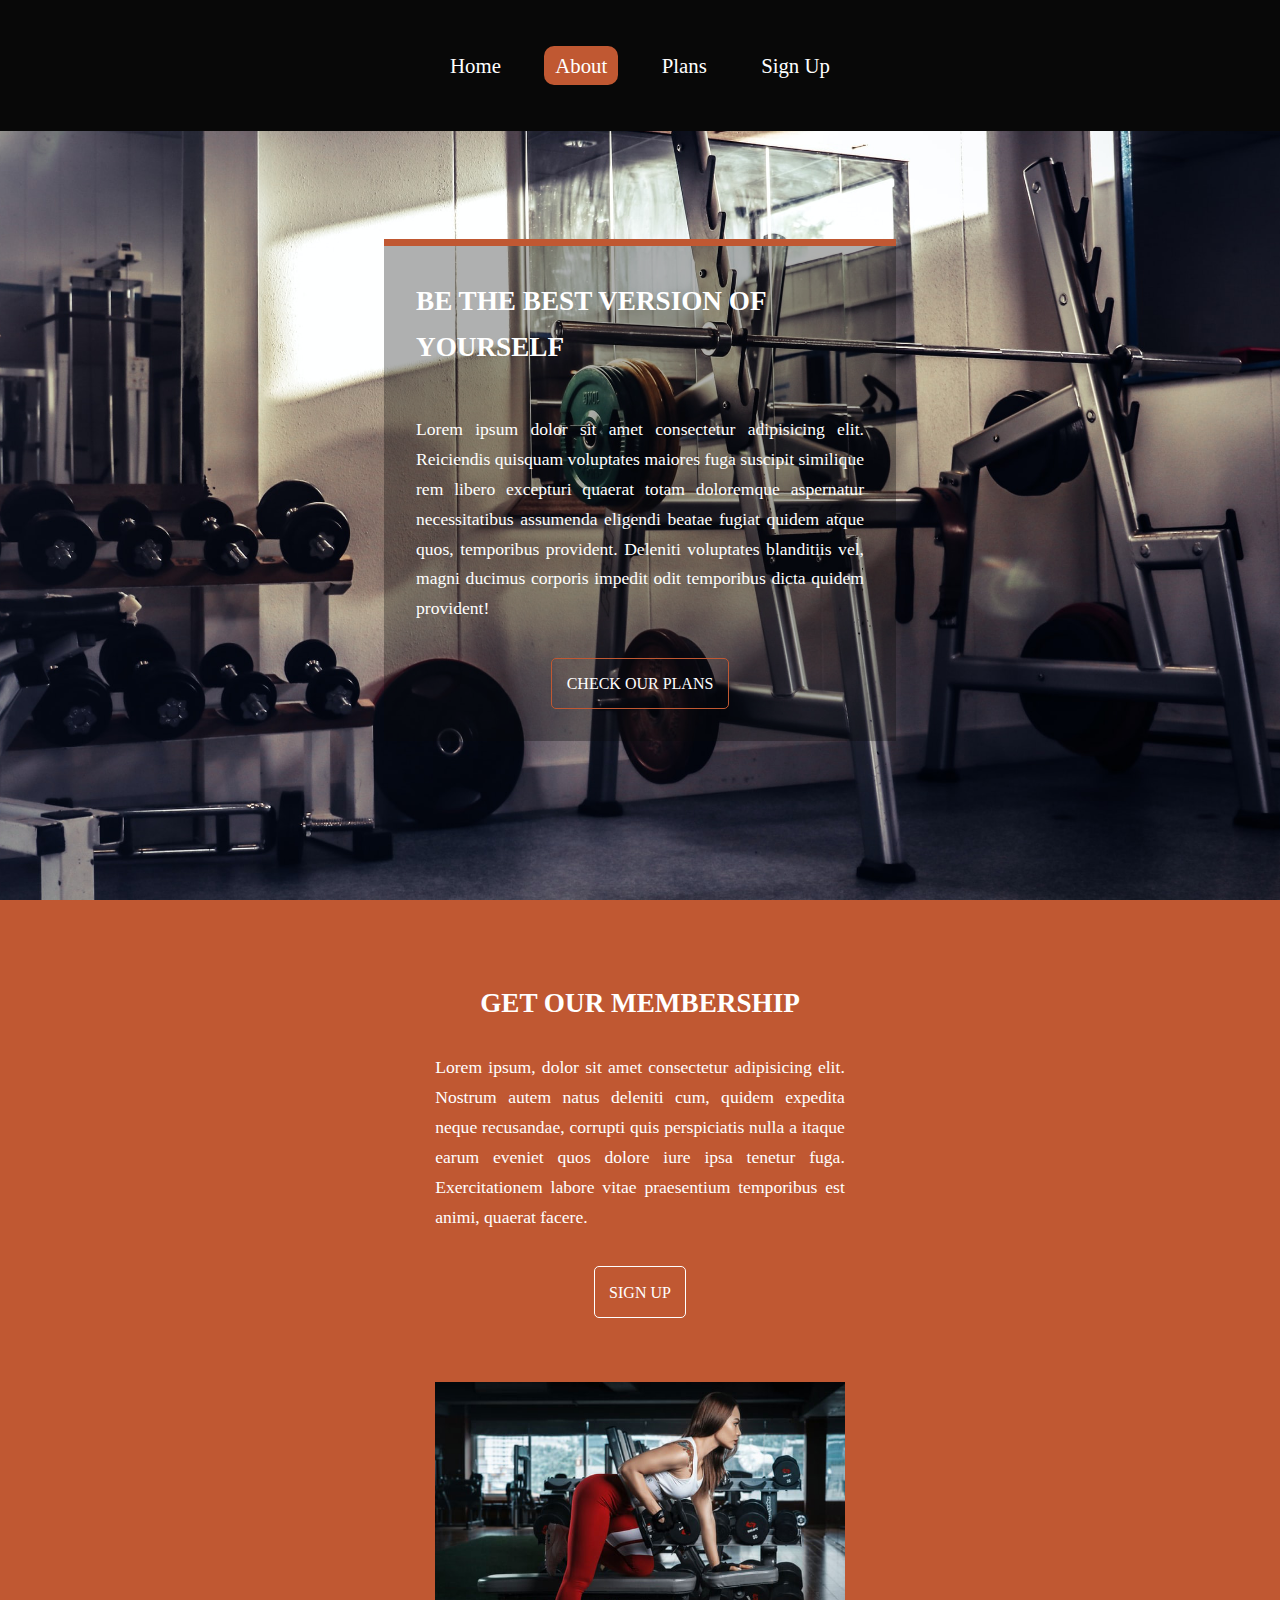
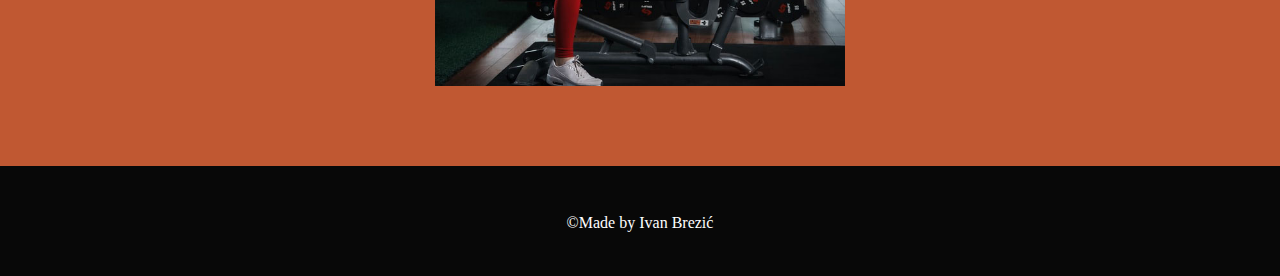
<file: about.html>
<!DOCTYPE html>
<html lang="en">

<head>
    <meta charset="UTF-8">
    <meta name="viewport" content="width=device-width, initial-scale=1.0">
    <link rel="stylesheet" href="css/normalize.css">
    <link rel="stylesheet" href="css/style.css">
    <link rel="stylesheet" href="https://use.fontawesome.com/releases/v5.15.1/css/all.css"
        integrity="sha384-vp86vTRFVJgpjF9jiIGPEEqYqlDwgyBgEF109VFjmqGmIY/Y4HV4d3Gp2irVfcrp" crossorigin="anonymous">
    <title>GymHi</title>
</head>

<body>
    <!--Navigation-->
    <nav class="nav">
        <ul class="nav-links">
            <li><a href="index.html">Home</a></li>
            <li><a class="active" href="about.html">About</a></li>
            <li><a href="plans.html">Plans</a></li>
            <li><a href="signup.html">Sign Up</a></li>
        </ul>
    </nav>

    <main>
        <!--section about-->
        <section id="section-about-1">
            <div class="container">
                <div class="box-1">
                    <h3>BE THE BEST VERSION OF YOURSELF</h3>
                    <p>Lorem ipsum dolor sit amet consectetur adipisicing elit. Reiciendis quisquam voluptates maiores
                        fuga
                        suscipit similique rem libero excepturi quaerat totam doloremque aspernatur necessitatibus
                        assumenda
                        eligendi beatae fugiat quidem atque quos, temporibus provident. Deleniti voluptates blanditiis
                        vel,
                        magni ducimus corporis impedit odit temporibus dicta quidem provident!
                    </p>
                    <a href="plans.html" class="btn-2">CHECK OUR PLANS</a>
                </div>

            </div>

        </section>

        <section id="section-about-2">
            <div class="container">
                <div class="section-about-2-flex">
                    <div class="about-2-text">
                        <h3>GET OUR MEMBERSHIP</h3>
                        <p>Lorem ipsum, dolor sit amet consectetur adipisicing elit. Nostrum autem natus deleniti cum,
                            quidem expedita neque recusandae, corrupti quis perspiciatis nulla a itaque earum eveniet
                            quos
                            dolore iure ipsa tenetur fuga. Exercitationem labore vitae praesentium temporibus est animi,
                            quaerat facere.
                        </p>
                        <a href="signup.html" class="btn-3" target="_blank">SIGN UP</a>
                    </div>
                    <div class="about-2-img">
                        <img src="img/gym3.jpg" alt="This is a image of gym">
                    </div>
                </div>

            </div>

        </section>
    </main>

    <!--Footer-->
    <footer>
        <div class="footer-links">
            <i class="fab fa-facebook-square fa-2x"></i>
            <i class="fab fa-instagram fa-2x"></i>
            <i class="far fa-envelope fa-2x"></i>
        </div>
        <div class="footer-copy">&copy;Made by Ivan Brezić</div>
    </footer>

</body>

</html>
</file>
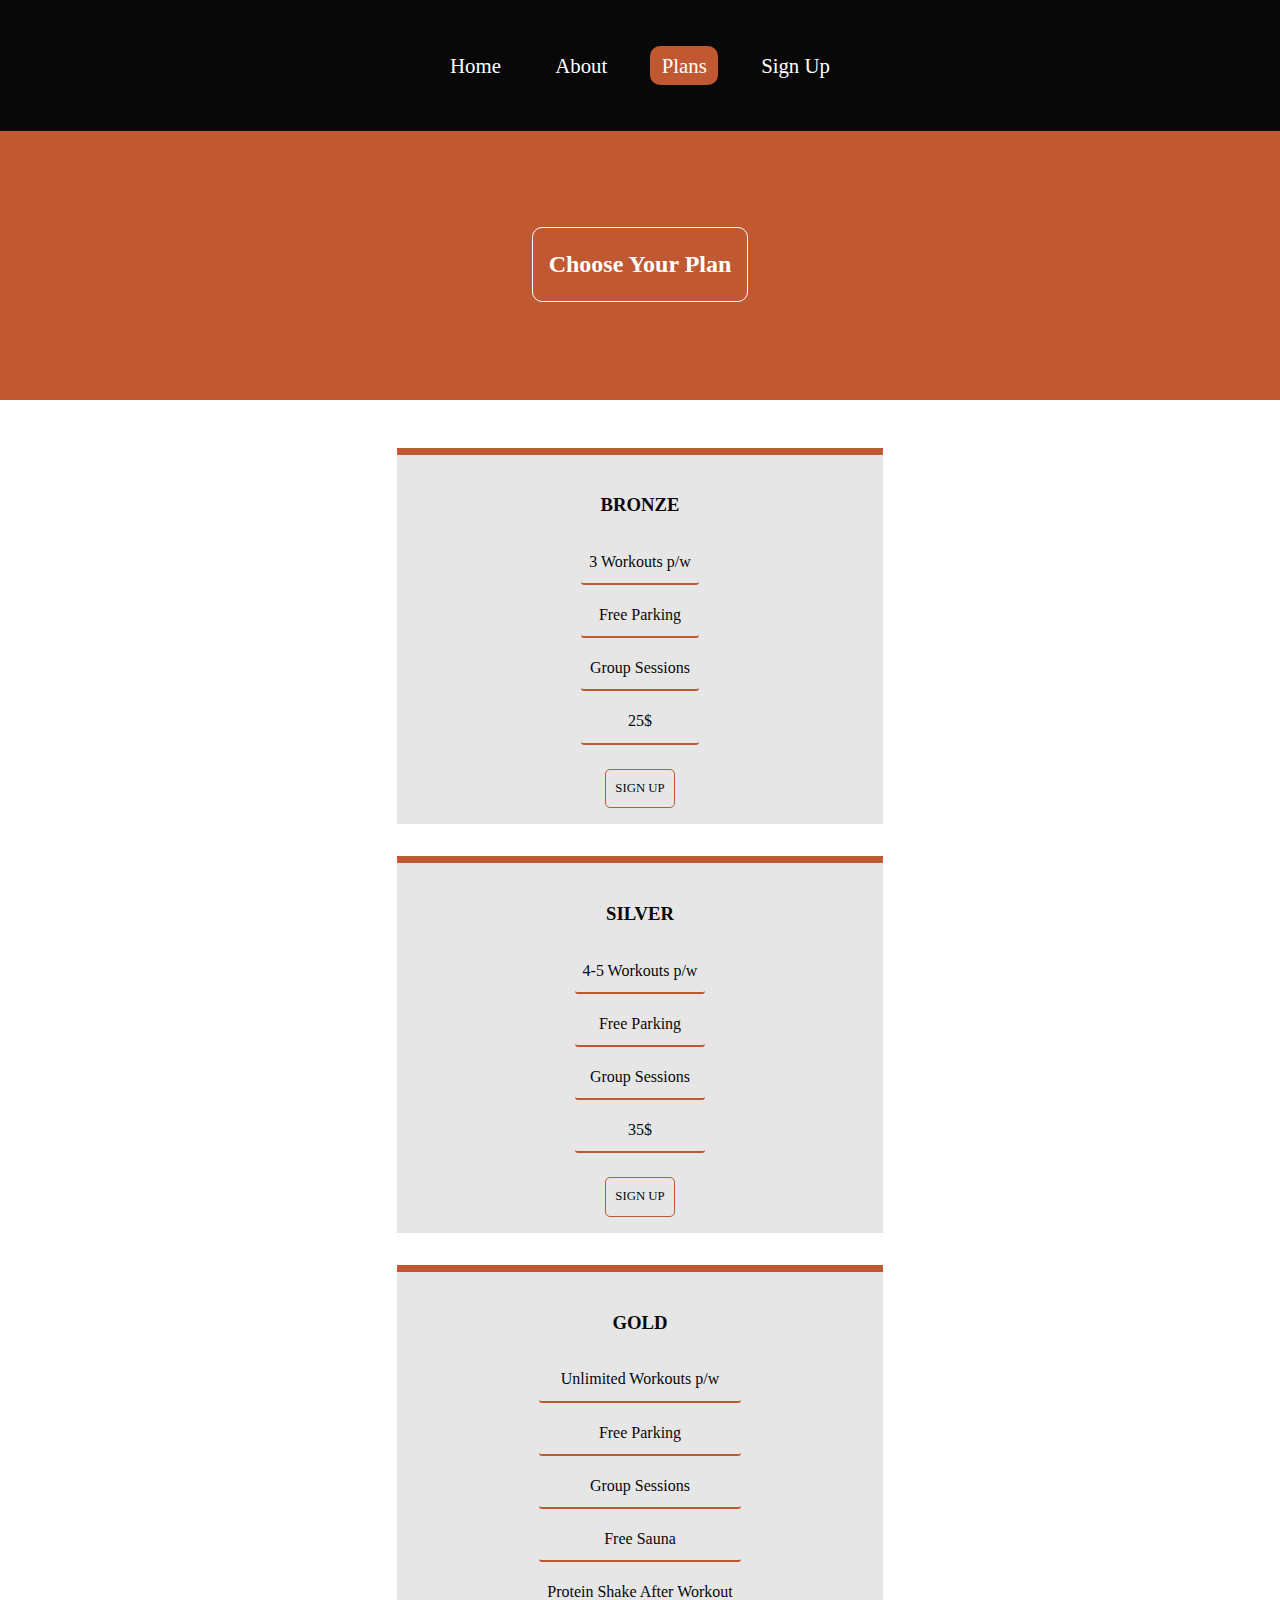
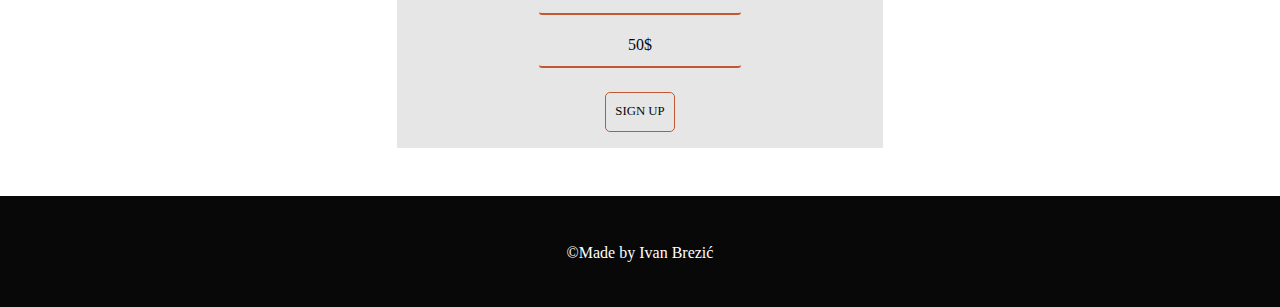
<file: plans.html>
<!DOCTYPE html>
<html lang="en">

<head>
    <meta charset="UTF-8">
    <meta name="viewport" content="width=device-width, initial-scale=1.0">
    <link rel="stylesheet" href="css/normalize.css">
    <link rel="stylesheet" href="css/style.css">
    <link rel="stylesheet" href="https://use.fontawesome.com/releases/v5.15.1/css/all.css"
        integrity="sha384-vp86vTRFVJgpjF9jiIGPEEqYqlDwgyBgEF109VFjmqGmIY/Y4HV4d3Gp2irVfcrp" crossorigin="anonymous">
    <title>GymHi</title>
</head>

<body>
    <!--Navigation-->
    <nav class="nav">
        <ul class="nav-links">
            <li><a href="index.html">Home</a></li>
            <li><a href="about.html">About</a></li>
            <li><a class="active" href="plans.html">Plans</a></li>
            <li><a href="signup.html">Sign Up</a></li>
        </ul>
    </nav>

    <main>
        <!--section-showcase-->
        <section id="showcase">
            <div class="container">
                <h2><i class="fas fa-dumbbell"></i> Choose Your Plan <i class="fas fa-dumbbell"></i></h2>
            </div>
        </section>

        <!--section-plans-->
        <section id="plans">
            <div class="container">
                <div class="box-2">
                    <h3>BRONZE <i class="fas fa-dumbbell"></i></h3>
                    <ul>
                        <li>3 Workouts p/w</li>
                        <li>Free Parking</li>
                        <li>Group Sessions</li>
                        <li>25$</li>
                    </ul>
                    <a href="signup.html" class="btn-2">SIGN UP</a>
                </div>
                <div class="box-2">
                    <h3>SILVER <i class="fas fa-dumbbell"></i></h3>
                    <ul>
                        <li>4-5 Workouts p/w</li>
                        <li>Free Parking</li>
                        <li>Group Sessions</li>
                        <li>35$</li>
                    </ul>
                    <a href="signup.html" class="btn-2">SIGN UP</a>
                </div>
                <div class="box-2">
                    <h3>GOLD <i class="fas fa-dumbbell"></i></h3>
                    <ul>
                        <li>Unlimited Workouts p/w</li>
                        <li>Free Parking</li>
                        <li>Group Sessions</li>
                        <li>Free Sauna</li>
                        <li>Protein Shake After Workout</li>
                        <li>50$</li>
                    </ul>
                    <a href="signup.html" class="btn-2">SIGN UP</a>
                </div>
            </div>
        </section>

    </main>

    <!--Footer-->
    <footer>
        <div class="footer-links">
            <i class="fab fa-facebook-square fa-2x"></i>
            <i class="fab fa-instagram fa-2x"></i>
            <i class="far fa-envelope fa-2x"></i>
        </div>
        <div class="footer-copy">&copy;Made by Ivan Brezić</div>
    </footer>

</body>

</html>
</file>
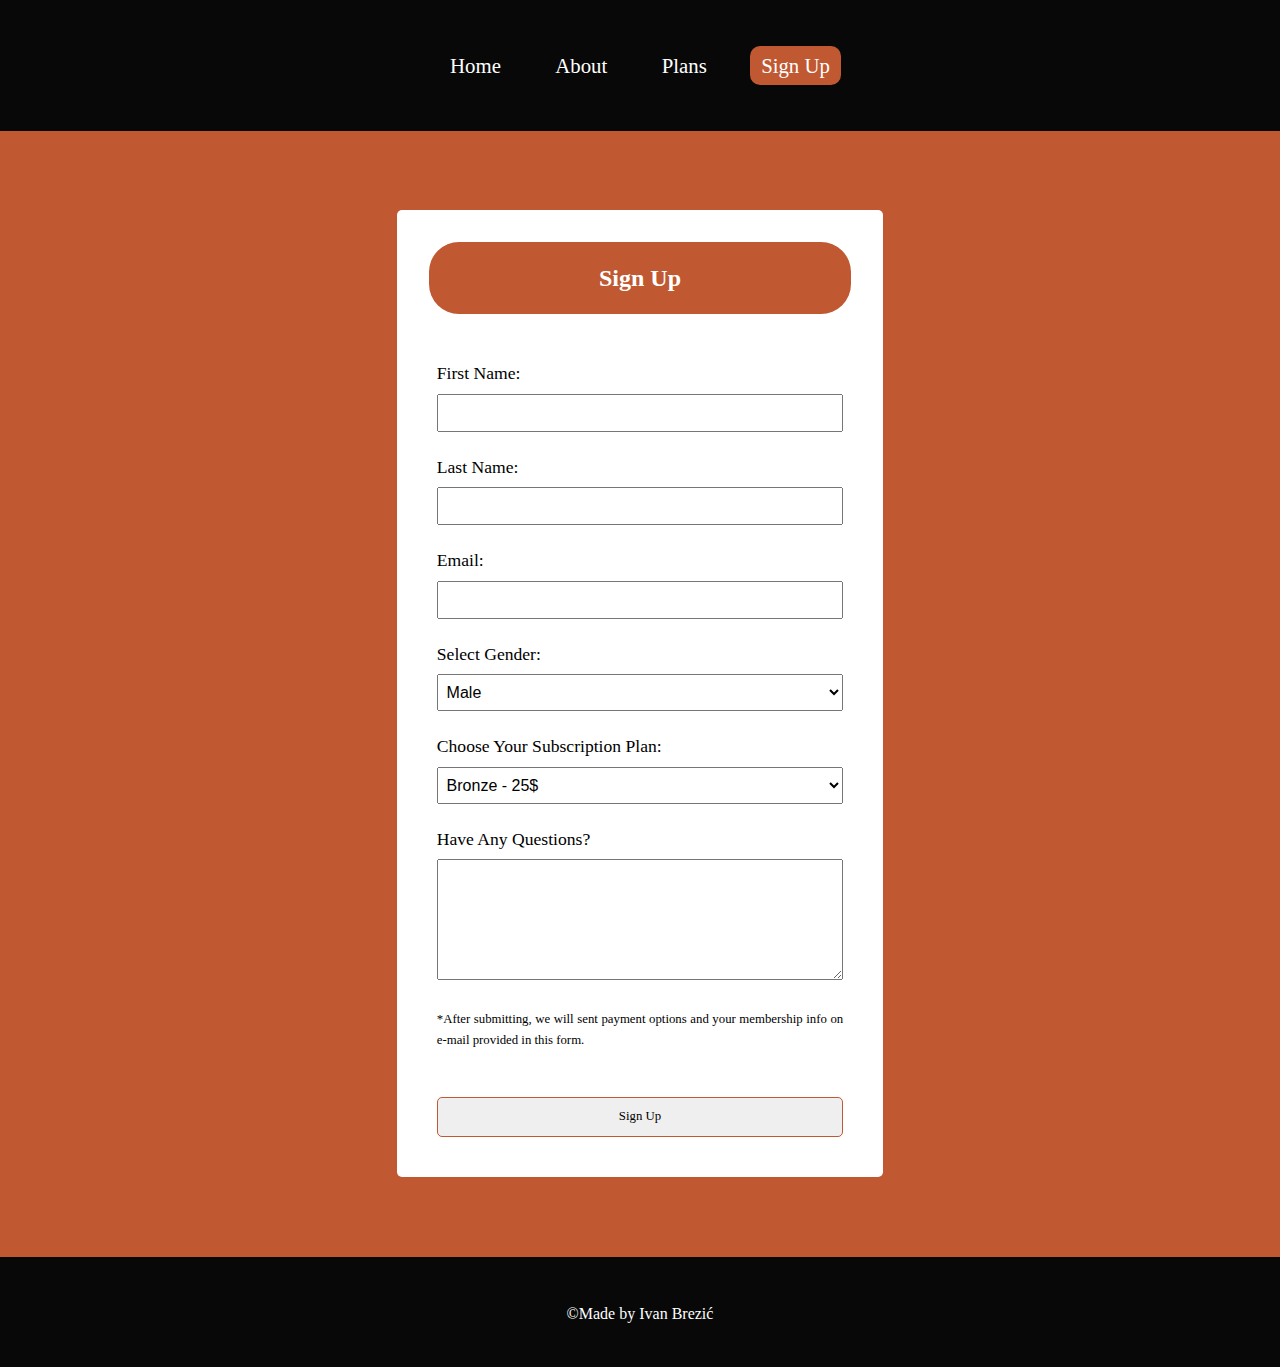
<file: signup.html>
<!DOCTYPE html>
<html lang="en">

<head>
    <meta charset="UTF-8">
    <meta name="viewport" content="width=device-width, initial-scale=1.0">
    <link rel="stylesheet" href="css/normalize.css">
    <link rel="stylesheet" href="css/style.css">
    <link rel="stylesheet" href="https://use.fontawesome.com/releases/v5.15.1/css/all.css"
        integrity="sha384-vp86vTRFVJgpjF9jiIGPEEqYqlDwgyBgEF109VFjmqGmIY/Y4HV4d3Gp2irVfcrp" crossorigin="anonymous">
    <title>GymHi</title>
</head>

<body>
    <!--Navigation-->
    <nav class="nav">
        <ul class="nav-links">
            <li><a href="index.html">Home</a></li>
            <li><a href="about.html">About</a></li>
            <li><a href="plans.html">Plans</a></li>
            <li><a class="active" href="signup.html">Sign Up</a></li>
        </ul>
    </nav>

    <!--section-form-->
    <main>
        <section id="section-form">
            <div class="container">
                <form action="signup.html" method="post">
                    <div class="form-wrap">
                        <div class="form-heading">
                            <h2>Sign Up</h2>
                        </div>
                        <!--User first and last name-->
                        <div class="form-group">
                            <label for="user_name">First Name:</label>
                            <input type="text" id="user_name" name="user_first_name">
                        </div>
                        <div class="form-group">
                            <label for="last_name">Last Name:</label>
                            <input type="text" id="last_name" name="user_last_name">
                        </div>
                        <!--email-->
                        <div class="form-group">
                            <label for="user_mail">Email:</label>
                            <input type="text" id="user_mail" name="user_mail">
                        </div>
                        <!--Gender-->
                        <div class="form-group">
                            <label for="gender">Select Gender:</label>
                            <select id="gender" name="user_gender">
                                <option value="male">Male</option>
                                <option value="female">Female</option>
                                <option value="other">Other</option>
                            </select>
                        </div>
                        <!--Subscription plan-->
                        <div class="form-group">
                            <label for="user_subscription">Choose Your Subscription Plan:</label>
                            <select name="user_subscription" id="user_subscription">
                                <option value="bronze">Bronze - 25$</option>
                                <option value="silver">Silver - 35$</option>
                                <option value="gold">Gold - 50$</option>
                            </select>
                        </div>
                        <!--textarea-->
                        <div class="form-group">
                            <label for="comment">Have Any Questions?</label>
                            <textarea name="user_comment" id="comment" cols="15" rows="4"></textarea>
                        </div>
                        <div class="form-group">
                            <p class="form-paragraph">*After submitting, we will sent payment options and your
                                membership info on e-mail
                                provided in this form.</p>
                        </div>
                        <!--button-->
                        <div class="form-group">
                            <button type="submit" class="btn-2">Sign Up</button>
                        </div>
                    </div>
                </form>
            </div>
        </section>
    </main>

    <!--Footer-->
    <footer>
        <div class="footer-links">
            <i class="fab fa-facebook-square fa-2x"></i>
            <i class="fab fa-instagram fa-2x"></i>
            <i class="far fa-envelope fa-2x"></i>
        </div>
        <div class="footer-copy">&copy;Made by Ivan Brezić</div>
    </footer>

</body>

</html>
</file>
<file: css/style.css>
* {
    box-sizing: border-box;
}

body{
    font-family: Cambria, Cochin, Georgia, Times, 'Times New Roman', serif;
    line-height: 1.7;
}

a {
    text-decoration: none;
    color: #fff;
}

img {
    max-width: 100%;
}

p {
    text-align: justify;
}

.container {
    max-width: 90%;
    margin: 0 auto;
}

/*active link on navigation*/
.active {
    background: #c05832;
    border-radius: 10px;
}  


/*INDEX.HTML*/

/*Header*/

#main-header {
    height: 100vh;
    background: url(../img/gym.jpg) no-repeat center /cover;
    opacity: .85;
}


/*navigation bar*/
.nav-links,
.showcase {
    display: flex;
    flex-direction: column;
    justify-content: center;
    align-items: center;
}

.nav-links {
    padding-top: 2rem;
}

.nav-links li {
    margin: .5rem;
}

.nav-links li a {
    font-size: 1rem;
    padding: .4rem .6rem;
}

/*Showcase*/

.showcase {
    margin-top: 4rem;
}

h1 {
    font-size: 3.5rem;
    margin-bottom: 1rem;
    color: #080808;
}

.main-heading {
    color: #c05832;
}

.showcase h3 {
    font-size: 1.2rem;
    color: #080808;
    margin-bottom: 1.5rem;
}

.btn {
    background: #c05832;
    font-size: .8rem;
    padding: .4rem .6rem;
    border-radius: 10px;
}

/*Footer*/
footer {
    padding: 1rem;
    text-align: center;
    background: #080808;
    color: #fff;
}

.footer-links i {
    margin: .5rem 1rem 1.5rem .5rem;
    color: #c05832;
}

.footer-copy {
    margin-bottom: 1.5rem;
    font-size: 1rem;
}


/*Media queries*/

@media only screen and (min-width: 680px) {

    /*navigation bar*/
    .nav-links {
        flex-direction: row;
}

    .nav-links li {
    margin: .7rem;
}

    .nav-links li a {
        font-size: 1.1rem;
        padding: .5rem .7rem;
    }

    /*Showcase*/

    .showcase {
        margin-top: 14rem;
}

h1 {
    font-size: 4rem;
    margin-bottom: 1rem;
}

.showcase h3 {
    font-size: 1.5rem;
    margin-bottom: 2rem;
}

.btn {
    font-size: .9rem;
    padding: .5rem .8rem;
    border-radius: 10px;
}
}


@media only screen and (min-width: 990px) {

    /*navigation bar*/

    .nav-links li {
     margin: 1rem;
}

    .nav-links li:hover {
        background: #c05832;
        padding: .3rem 0;
        border-radius: 10px;
    }

    .nav-links li a {
        font-size: 1.4rem;
    }

    /*Showcase*/

    .showcase {
        margin-top: 17rem;
}

h1 {
    font-size: 4.5rem;
    margin-bottom: 1rem;
}

.showcase h3 {
    font-size: 1.6rem;
    margin-bottom: 2.5rem;
}

.btn {
    font-size: 1rem;
    padding: .7rem .9rem;
}

.btn:hover {
    background: #702f17;
}
}

@media only screen and (min-width: 1600px) {

  
    /*Showcase*/

.showcase h3 {
    color: #080808;
}
}




/*ABOUT.HTML*/

/*Navigation bar*/

.nav {
    background: #080808;
}

.nav .nav-links {
    padding-bottom: 2rem;
}

/*Section about*/
#section-about-1 {
    background: url(../img/gym2.jpg) no-repeat center /cover;
    height: 90vh;
}

.box-1 h3 {
    margin-top: 0;
    font-size: 1.3rem;
}

.box-1,
#section-about-1 {
    display: flex;
    flex-direction: column;
    justify-content: center;
    align-items: center;
}

.box-1 {
    background: #08080852;
    color: #fff;
    border-top: 7px solid #c05832;
    padding: 2rem;
    margin-top: 5rem;
}

 .btn-2 {
    font-size: .8rem;
    padding: .5rem .6rem;
    border: 1.5px solid #c05832;
    border-radius: 5px;
    margin-top: 1rem;
}

/*Section about 2*/
#section-about-2 {
    background: #c05832;
    color: #fff;
    padding: 3rem;
}

.about-2-text h3 {
    margin-top: 0;
    font-size: 1.3rem;
}

.section-about-2-flex,
.about-2-text,
.about-2-img {
    display: flex;
    flex-direction: column;
    justify-content: center;
    align-items: center;
}

.section-about-2-flex {
    padding: 2rem;
}

.about-2-text {
    margin-bottom: 4rem;
}

.about-2-text p {
    margin-top: 0;
}

.about-2-text .btn-3 {
    font-size: .8rem;
    padding: .5rem .6rem;
    border: 1.5px solid #fff;
    border-radius: 5px;
    margin-top: 1rem;
}

/*Media queries for about.html*/

@media only screen and (min-width: 680px) {

    .container {
        max-width: 70%;
    }
}

/*Ipad pro*/
@media only screen and (min-width: 1020px) {
    .container {
        max-width: 50%;
    }

/*navigation*/
    .nav-links li a {
        font-size: 1.7rem;
    }

 /*Section about*/
    #section-about-1 {
        height: 80vh;
    }

.box-1 h3 {
    font-size: 2.5rem;
}

.box-1 p {
    font-size: 1.5rem;
}

.box-1 .btn-2 {
    font-size: 1.3rem;
    padding: .7rem .9rem;
}

/*Section about 2*/
.about-2-text h3 {
    font-size: 2.5rem;
}

.about-2-text p {
    font-size: 1.5rem;
}

.about-2-text .btn-3 {
    font-size: 1.3rem;
    padding: .7rem .9rem;
}
}

@media only screen and (min-width: 1060px) {
    
/*navigation*/
.nav {
    position: fixed;
    top: 0;
    z-index: 1;
    width: 100%;
}

.nav-links li:hover {
    background: #c05832;
    padding: .3rem 0;
    border-radius: 10px;
}

.nav-links li a {
    font-size: 1.3rem;
}

/*Section about*/

#section-about-1 {
    height: 100vh;
}

.box-1 h3 {
font-size: 1.7rem;
}

.box-1 p {
font-size: 1.1rem;
}

.box-1 .btn-2 {
font-size: 1rem;
}

.box-1 .btn-2:hover {
    background: #0808088e;
    }

/*Section about 2*/
.about-2-text h3 {
font-size: 1.7rem;
}

.about-2-text p {
font-size: 1.1rem;
}

.about-2-text .btn-3 {
font-size: 1rem;
}

.about-2-text .btn-3:hover {
    background: #702f17;
}

}

@media only screen and (min-width: 1500px) {
    .container {
        max-width: 40%;
    }

    .section-about-2-flex {
        display: flex;
        flex-direction: row;
        justify-content: center;
        align-items: center;
    }

    #section-about-2 .container {
        max-width: 95%;
    }

    .about-2-text,
    .about-2-img {
        flex: 1;
    }

    .about-2-text {
        margin-right: 2rem;
    }

    .about-2-img img {
        border-radius: 10px;
    }
}

/*PLANS.HTML*/

/*Section-showcase*/

#showcase {
    background: #c05832;
    color: #fff;
    height: 30vh;
}

#showcase,
#showcase .container {
    display: flex;
    flex-direction: column;
    justify-content: center;
    align-items: center;
}

#showcase h2 {
    border: 1px solid #fff;
    padding: 1rem;
    border-radius: 10px;
}

/*Section plans*/

#plans {
    background: #fff;
    margin: 3rem 2rem;
}

#plans .container .box-2 {
    display: flex;
    flex-direction: column;
    justify-content: center;
    align-items: center;
}

#plans .box-2 {
    background: #0808081a;
    color: #080808;
    border-top: 7px solid #c05832;
    margin: 2rem 0;
    padding: 1rem;
}

.box-2 i {
    color: #c05832;
}

.box-2 ul li {
    text-align: center;
    padding: .5rem;
    border-bottom: 2px solid #c05832;
    border-radius: 3px;
    margin-bottom: .5rem;
}

.box-2 .btn-2  {
    color: #080808;
}

/*Media queries for plans.html*/

@media only screen and (min-width: 1059px) {
    /*Section-showcase*/
    #showcase {
        margin-top: 8.1rem;
    }

    /*section-plans*/
    #plans .container {
        max-width: 40%;
    }

    .box-2 .btn-2:hover {
        background: #0808082c;
        }
}

@media only screen and (min-width: 1500px) {
    /*Section-plans*/
    #plans .container {
        max-width: 95%;
    }
    
    #plans,
    #plans .container {
        display: flex;
        flex-direction: row;
        justify-content: center;
        align-items: center;
        flex-wrap: wrap;
}

    #plans .container .box-2 {
        margin-right: 2rem;
        flex: 1 45%;
    }
}


/*SIGNUP.HTML*/

/*Form-section*/

#section-form {
    background: #c05832;
    padding: 2rem;
    }

#section-form .container {
    margin: 3rem auto;
}

/*h2-sign-up*/
.form-heading {
    text-align: center;
    padding: 1rem 0;
    background: #c05832;
    color: #fff;
    border-radius: 30px;
    margin-bottom: 2rem;
}

.form-heading h2 {
    margin: 0;
}

.form-wrap {
    background: #fff;
    padding: 2rem;
    border-radius: 5px;
}

.form-group  {
    padding: .5rem;
}

.form-wrap,
.form-group {
    display: flex;
    flex-direction: column;
    justify-content: center;
}

label {
    padding: .3rem 0;
}

input,
select,
option  {
    padding: .5rem .3rem;
    font-family: Tahoma, sans-serif;
}

textarea {
    padding: .3rem 1rem;
}

label {
    font-size: 1.1rem;
}

.form-paragraph {
    font-size: .8rem
}

/*Media queries for signup.html*/

@media only screen and (min-width: 800px) {
    .container {
        max-width: 60%;
    }
} 


@media only screen and (min-width: 950px) {
    .container {
        max-width: 50%;
    }
} 

@media only screen and (min-width: 1059px) {
    #section-form {
        margin-top: 8.1rem;
    }

    .form-group .btn-2:hover {
        background: #08080841;
        }
}

@media only screen and (min-width: 1200px) {
    .container {
        max-width: 40%;
    }
} 

@media only screen and (min-width: 1800px) {
    .container {
        max-width: 30%;
    }
}
</file>
